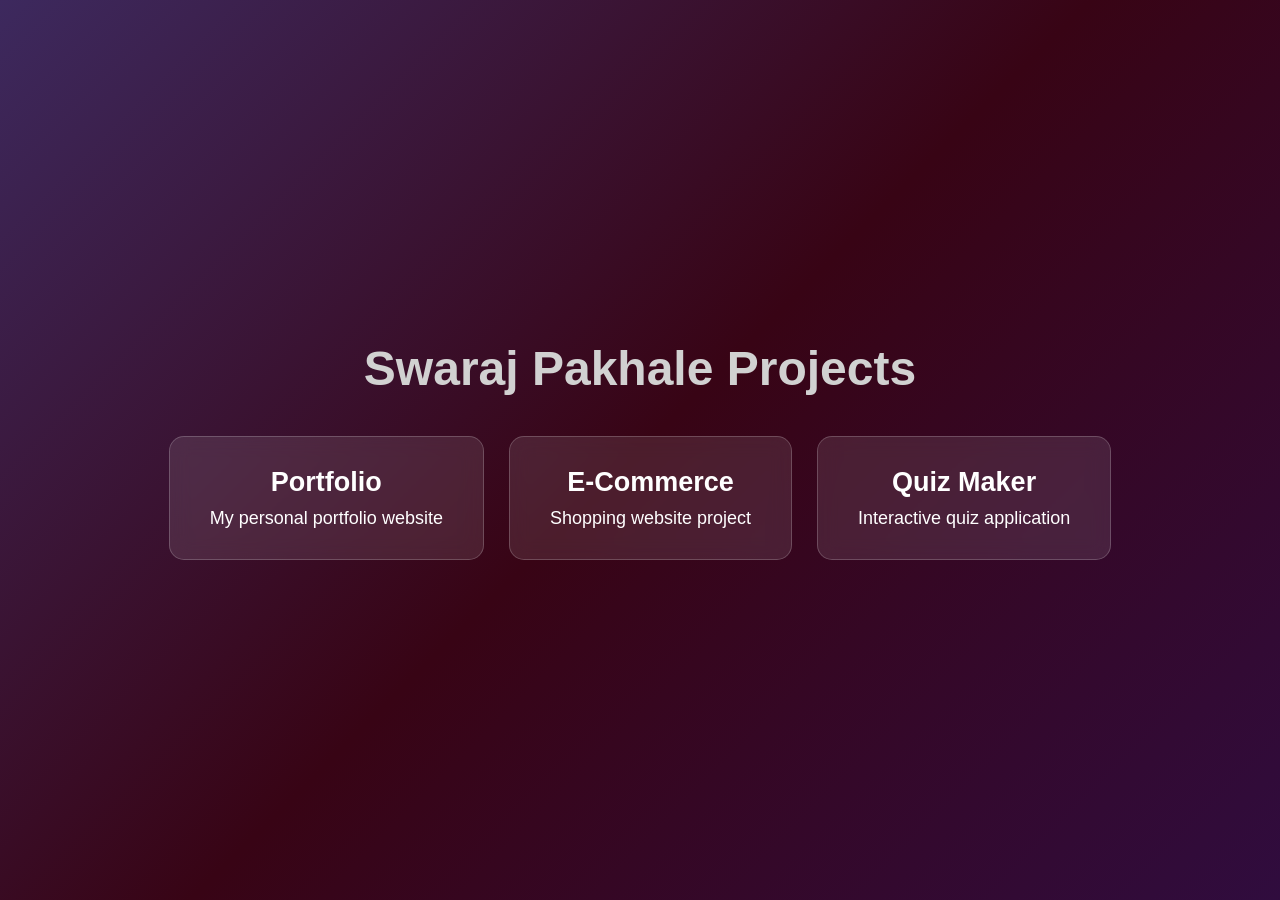
<file: index.html>
<!DOCTYPE html>
<html>
<head>
    <title>My Projects</title>
    <link rel="stylesheet" href="style.css">
</head>
<body>

    <div class="container">
        <h1>Swaraj Pakhale Projects </h1>

        <div class="cards">

            <a href="portfolio/index.html" class="card">
                <h2> Portfolio</h2>
                <p>My personal portfolio website</p>
            </a>

            <a href="E-Commerce/index.html" class="card">
                <h2> E-Commerce</h2>
                <p>Shopping website project</p>
            </a>

            <a href="quiz-maker/index.html" class="card">
                <h2> Quiz Maker</h2>
                <p>Interactive quiz application</p>
            </a>

        </div>
    </div>

</body>
</html>
</file>
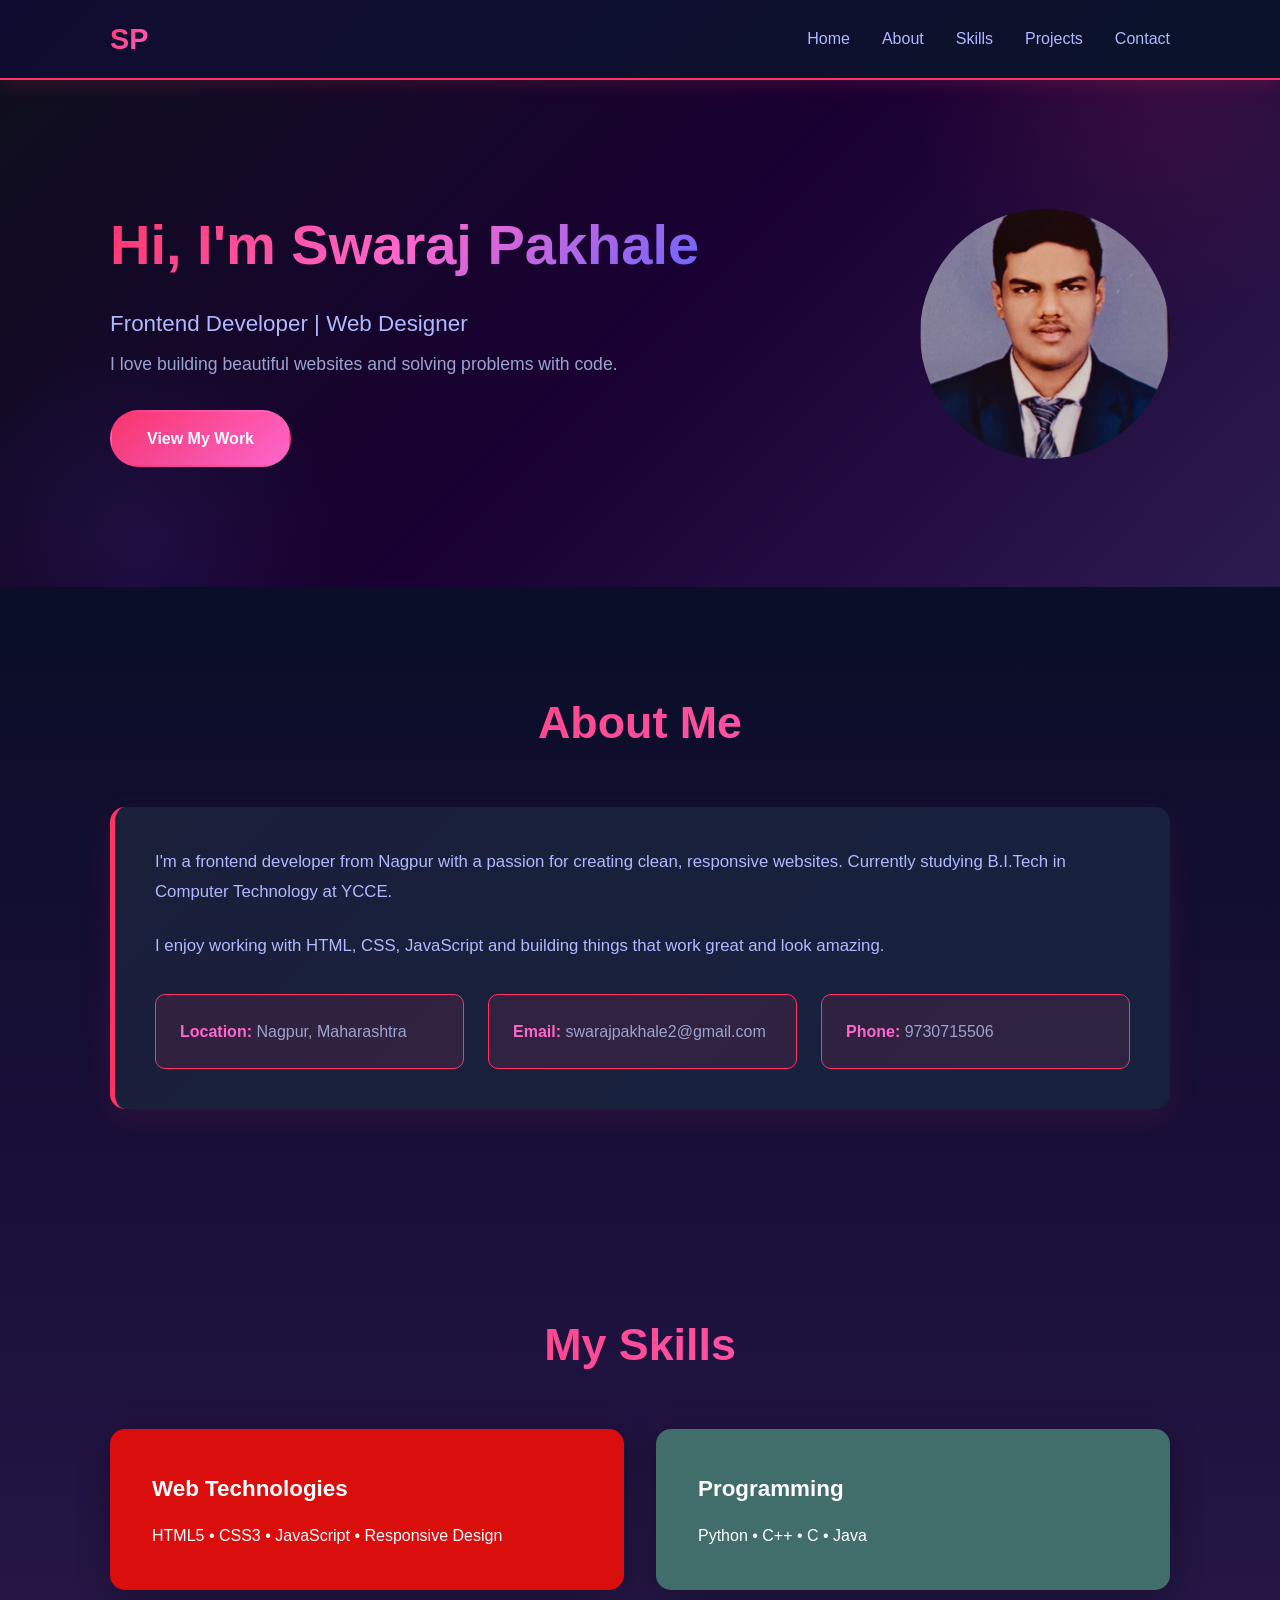
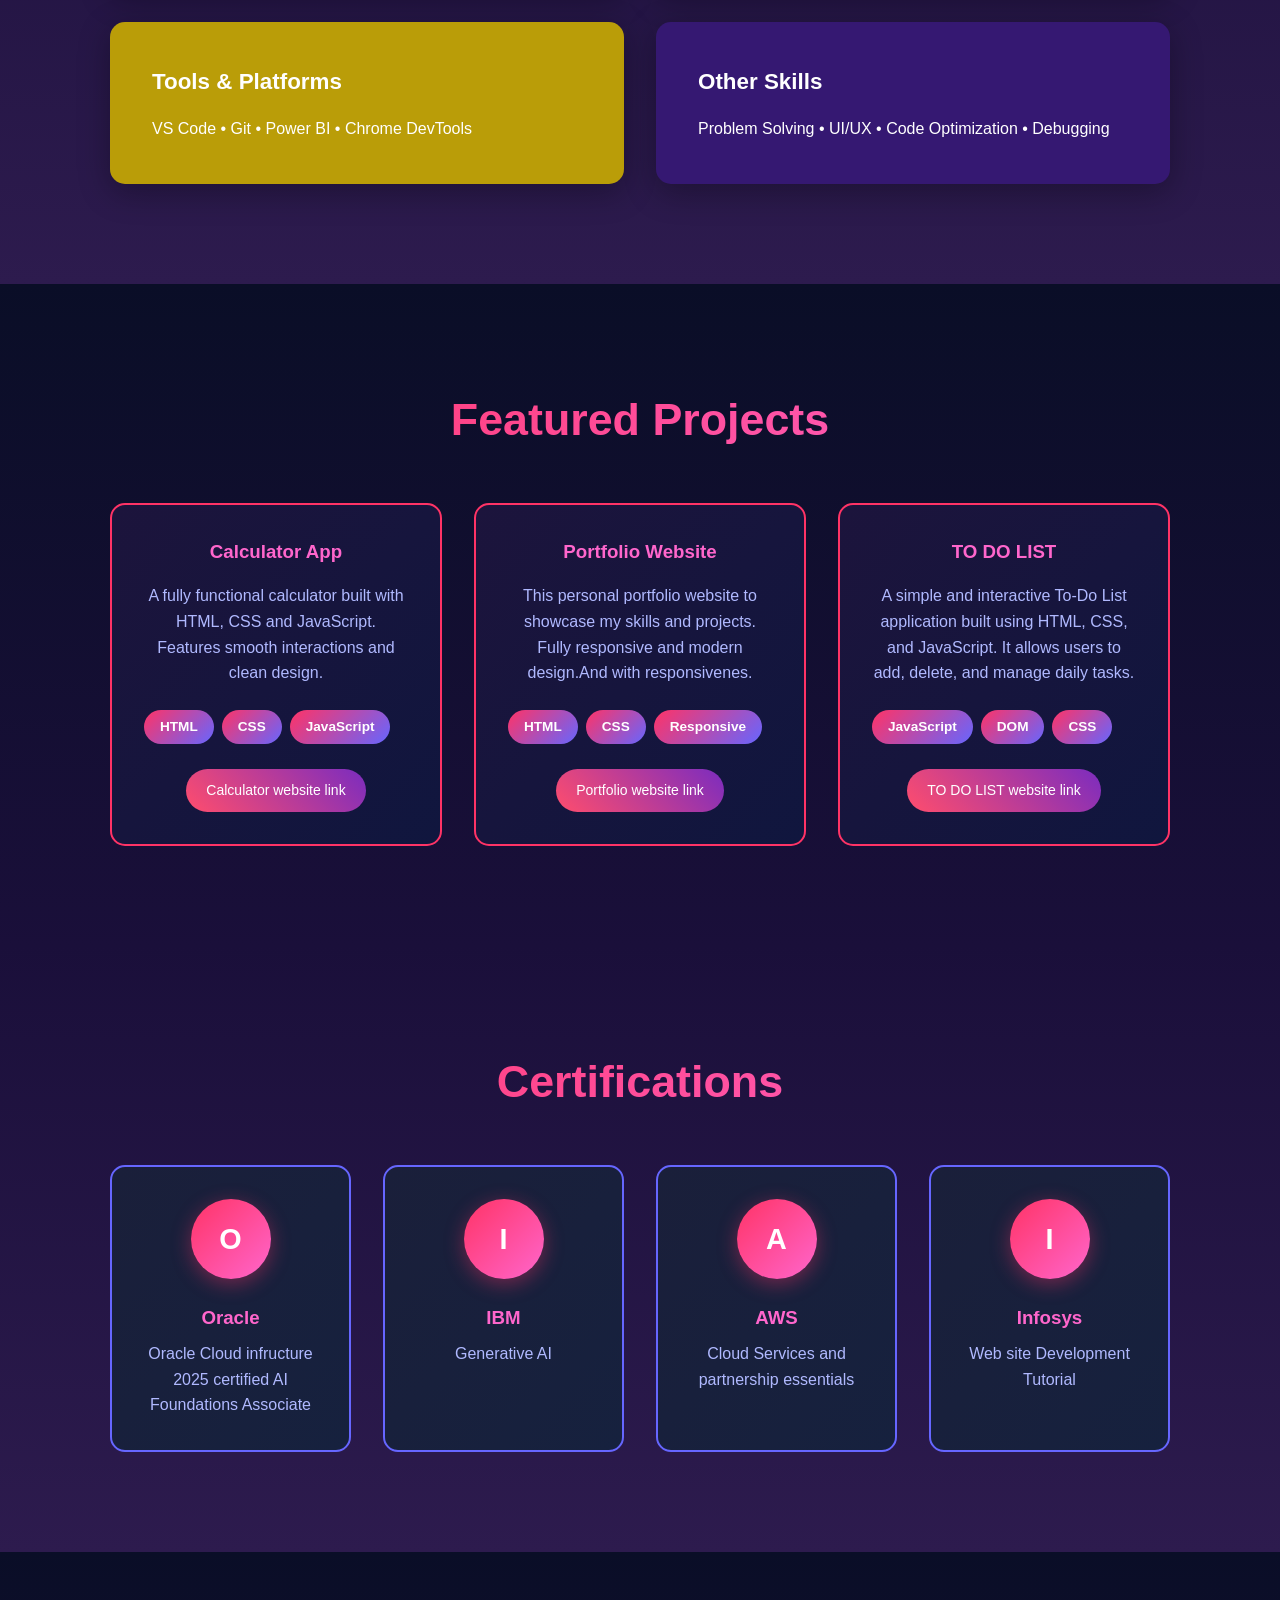
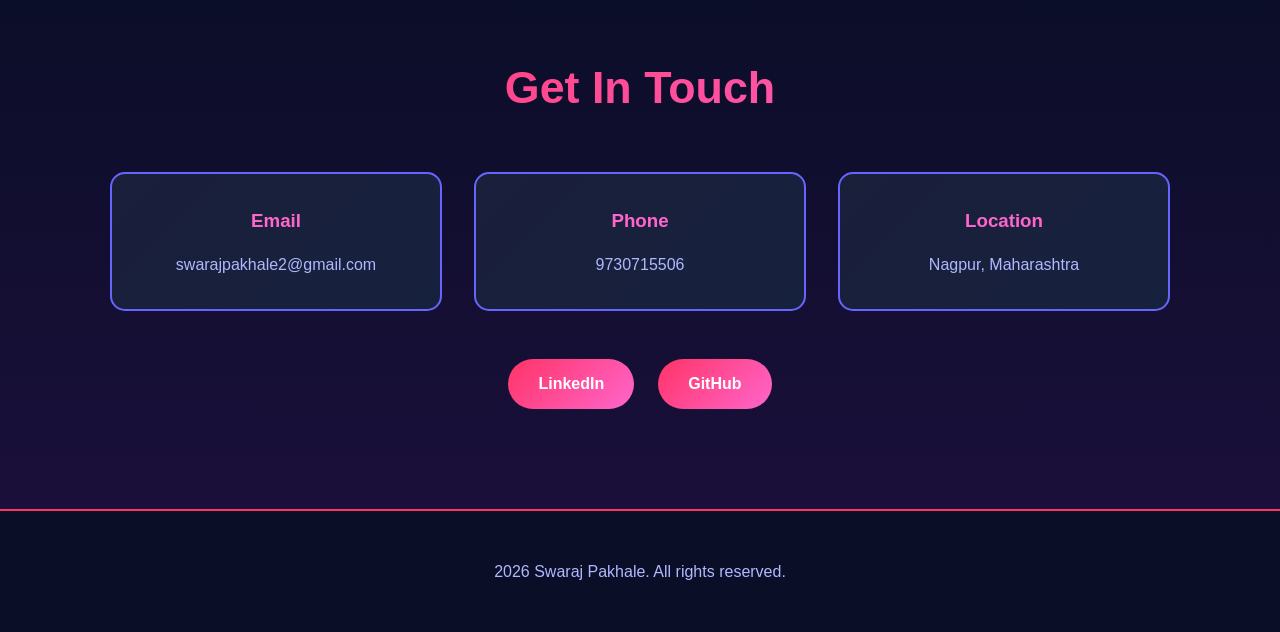
<file: portfolio/index.html>
<!DOCTYPE html>
<html lang="en">
<head>
    <meta charset="UTF-8">
    <meta name="viewport" content="width=device-width, initial-scale=1.0">
    <title>Swaraj Pakhale - Frontend Developer</title>
    <link rel="stylesheet" href="style.css">
</head>
<body>
    <nav class="navbar">
        <div class="container">
        <div class="logo">SP</div>
            <ul class="nav-menu">
                <li><a href="#home">Home</a></li>
                <li><a href="#about">About</a></li>
                <li><a href="#skills">Skills</a></li>
                <li><a href="#projects">Projects</a></li>
                <li><a href="#contact">Contact</a></li>
            </ul>
        </div>
    </nav>

    <header id="home" class="hero">
        <div class="container">
            <div class="hero-text">
                <h1>Hi, I'm Swaraj Pakhale</h1>
                <p class="subtext">Frontend Developer | Web Designer</p>
                <p class="desc">I love building beautiful websites and solving problems with code.</p>
                <a href="#projects" class="btn">View My Work</a>
            </div>
            <div class="hero-image">
            <img src="profile.jpg" alt="Swaraj">
            </div>
        </div>
    </header>

    <section id="about" class="about">
        <div class="container">
            <h2>About Me</h2>
            <div class="about-box">
                <p>I'm a frontend developer from Nagpur with a passion for creating clean, responsive websites. Currently studying B.I.Tech in Computer Technology at YCCE.</p>
                <p>I enjoy working with HTML, CSS, JavaScript and building things that work great and look amazing.</p>
                <div class="info-items">
                    <div class="info">
                        <strong>Location:</strong> Nagpur, Maharashtra
                    </div>
                    <div class="info">
                        <strong>Email:</strong> swarajpakhale2@gmail.com
                    </div>
                    <div class="info">
                        <strong>Phone:</strong> 9730715506
                    </div>
                </div>
            </div>
        </div>
    </section>

    <section id="skills" class="skills">
        <div class="container">
            <h2>My Skills</h2>
            <div class="skills-grid">
                <div class="skill-card" style="background: #db0e0e;">
                    <h3>Web Technologies</h3>
                    <p>HTML5 • CSS3 • JavaScript • Responsive Design</p>
                </div>
                <div class="skill-card" style="background: #416d6a;">
                    <h3>Programming</h3>
                    <p>Python • C++ • C • Java</p>
                </div>
                <div class="skill-card" style="background: #ba9d08;">
                    <h3>Tools & Platforms</h3>
                    <p>VS Code • Git • Power BI • Chrome DevTools</p>
                </div>
                <div class="skill-card" style="background: #351872;">
                    <h3>Other Skills</h3>
                    <p>Problem Solving • UI/UX • Code Optimization • Debugging</p>
                </div>
            </div>
        </div>
    </section>

    <section id="projects" class="projects">
        <div class="container">
            <h2>Featured Projects</h2>
            <div class="projects-grid">
                <div class="project">
                    <h3>Calculator App</h3>
                    <p>A fully functional calculator built with HTML, CSS and JavaScript. Features smooth interactions and clean design.</p>
                    <div class="tags">
                        <span class="tag">HTML</span>
                        <span class="tag">CSS</span>
                        <span class="tag">JavaScript</span>
                    </div>
                    <div class="project-link">
                    <a href="https://github.com/swarajpakhale/swarajpakhale.calculator-project">
                        Calculator website link
                     </a>
                    </div>            
                </div>
                <div class="project">
                    <h3>Portfolio Website</h3>
                    <p>This personal portfolio website to showcase my skills and projects. Fully responsive and modern design.And with responsivenes.</p>
                    <div class="tags">
                        <span class="tag">HTML</span>
                        <span class="tag">CSS</span>
                        <span class="tag">Responsive</span>
                    </div>
                    <div class="project-link">
                    <a href="http://127.0.0.1:5501/portfolio.website/index.html">
                        Portfolio website link
                     </a>
                    </div>
                </div>
                <div class="project">
                    <h3>TO DO LIST</h3>
                    <p>A simple and interactive To-Do List application built using HTML, CSS, and JavaScript. It allows users to add, delete, and manage daily tasks.</p>
                    <div class="tags">
                        <span class="tag">JavaScript</span>
                        <span class="tag">DOM</span>
                        <span class="tag">CSS</span>
                    </div>
                    <div class="project-link">
                    <a href="http://127.0.0.1:5501/TODO_LIST/index.html">
                        TO DO LIST website link
                     </a>
                    </div>
                </div>
            </div>
        </div>
    </section>

    <section class="certifications">
        <div class="container">
            <h2>Certifications</h2>
            <div class="cert-grid">
                <div class="cert">
                    <div class="cert-badge">O</div>
                    <h3>Oracle</h3>
                    <p>Oracle Cloud infructure 2025 certified AI Foundations Associate</p>
                </div>
                <div class="cert">
                    <div class="cert-badge">I</div>
                    <h3>IBM</h3>
                    <p>Generative AI</p>
                </div>
                <div class="cert">
                    <div class="cert-badge">A</div>
                    <h3>AWS</h3>
                    <p>Cloud Services and partnership essentials</p>
                </div>
                <div class="cert">
                    <div class="cert-badge">I</div>
                    <h3>Infosys</h3>
                    <p>Web site Development Tutorial</p>
                </div>
            </div>
        </div>
    </section>

    <section id="contact" class="contact">
        <div class="container">
            <h2>Get In Touch</h2>
            <div class="contact-info">
                <div class="contact-item">
                    <h3>Email</h3>
                    <a href="mailto:swarajpakhale2@gmail.com">swarajpakhale2@gmail.com</a>
                </div>
                <div class="contact-item">
                    <h3>Phone</h3>
                    <a href="tel:+919730715506">9730715506</a>
                </div>
                <div class="contact-item">
                    <h3>Location</h3>
                    <p>Nagpur, Maharashtra</p>
                </div>
            </div>
            <div class="social">
                <a href="https://www.linkedin.com/in/swaraj-pakhale-877059386/" class="social-link">LinkedIn</a>
                <a href="https://github.com/swarajpakhale" class="social-link">GitHub</a>
            </div>
        </div>
    </section>

    <footer>
        <p> 2026 Swaraj Pakhale. All rights reserved.</p>
    </footer>
</body>
</html>
</file>
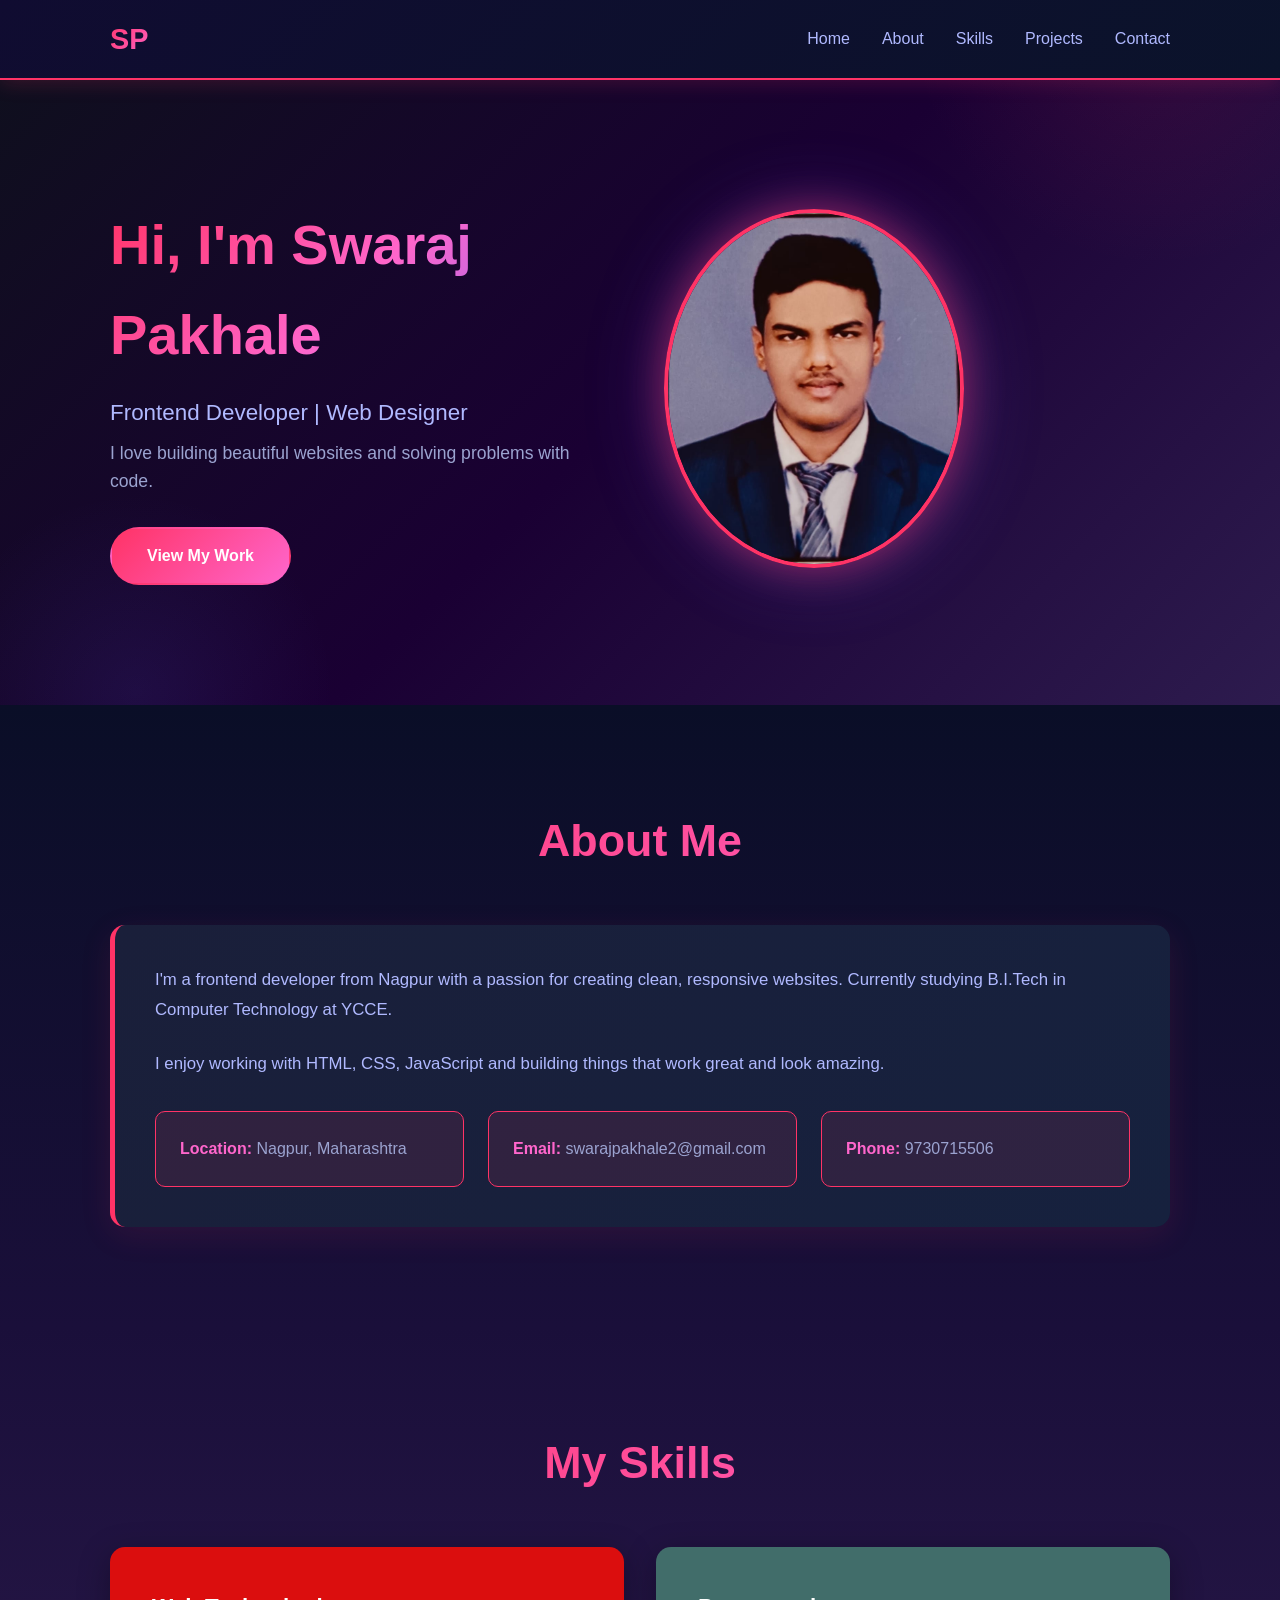
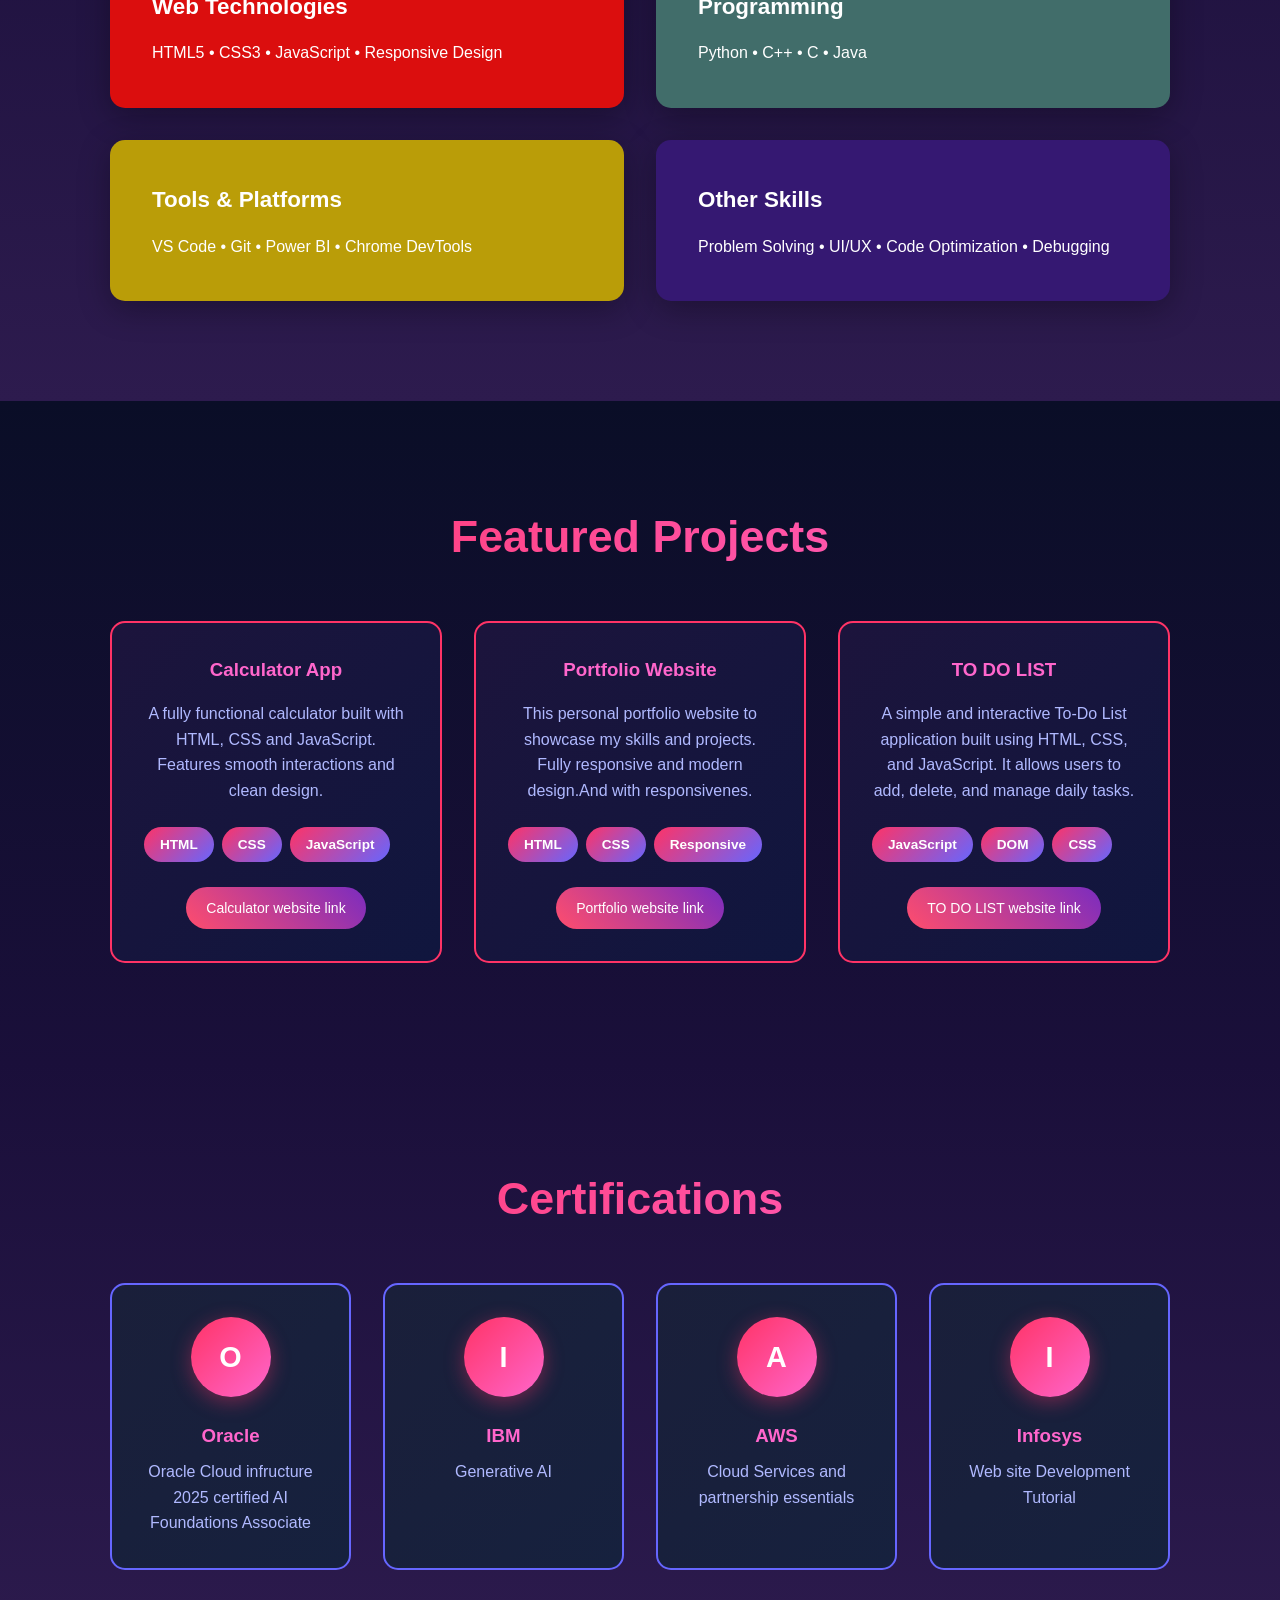
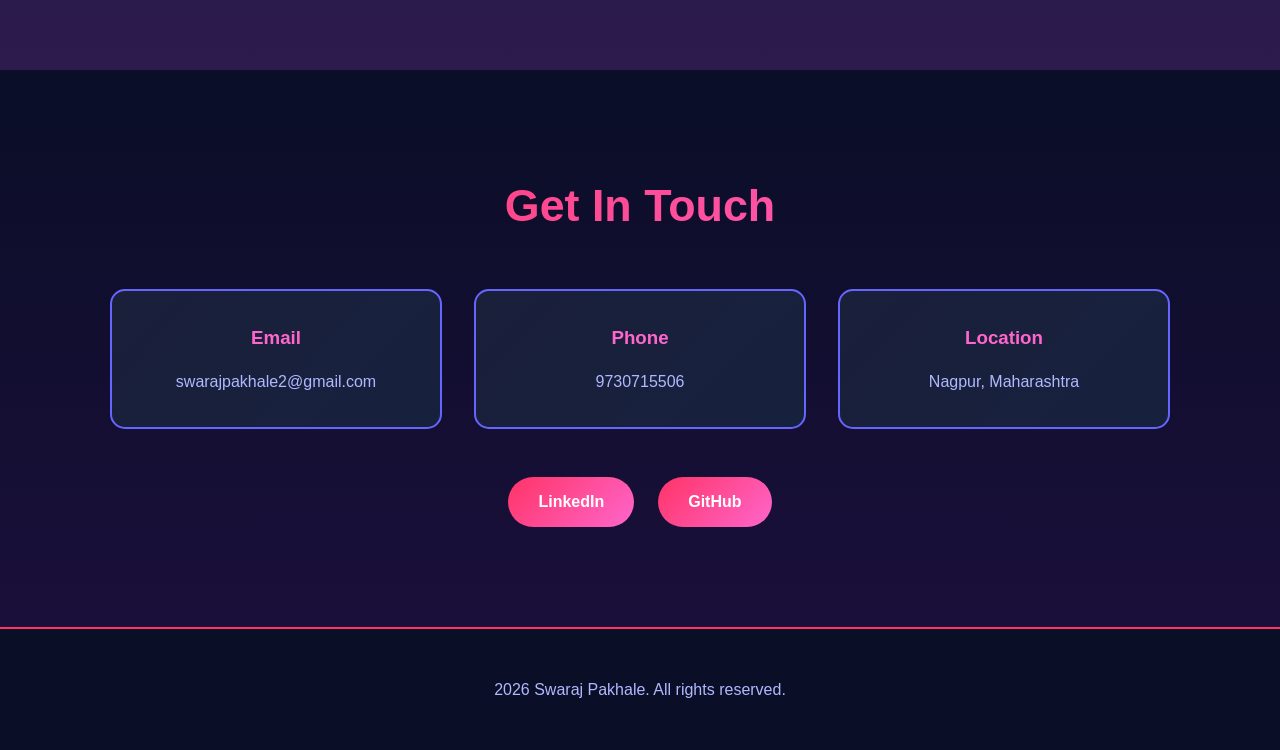
<file: protfolio/index.html>
<!DOCTYPE html>
<html lang="en">
<head>
    <meta charset="UTF-8">
    <meta name="viewport" content="width=device-width, initial-scale=1.0">
    <title>Swaraj Pakhale - Frontend Developer</title>
    <link rel="stylesheet" href="style.css">
</head>
<body>
    <nav class="navbar">
        <div class="container">
        <div class="logo">SP</div>
            <ul class="nav-menu">
                <li><a href="#home">Home</a></li>
                <li><a href="#about">About</a></li>
                <li><a href="#skills">Skills</a></li>
                <li><a href="#projects">Projects</a></li>
                <li><a href="#contact">Contact</a></li>
            </ul>
        </div>
    </nav>

    <header id="home" class="hero">
        <div class="container">
            <div class="hero-text">
                <h1>Hi, I'm Swaraj Pakhale</h1>
                <p class="subtext">Frontend Developer | Web Designer</p>
                <p class="desc">I love building beautiful websites and solving problems with code.</p>
                <a href="#projects" class="btn">View My Work</a>
            </div>
            <div class="hero-image">
               <img src="profile.jpg.jpeg" alt="Swaraj">
            </div>
        </div>
    </header>

    <section id="about" class="about">
        <div class="container">
            <h2>About Me</h2>
            <div class="about-box">
                <p>I'm a frontend developer from Nagpur with a passion for creating clean, responsive websites. Currently studying B.I.Tech in Computer Technology at YCCE.</p>
                <p>I enjoy working with HTML, CSS, JavaScript and building things that work great and look amazing.</p>
                <div class="info-items">
                    <div class="info">
                        <strong>Location:</strong> Nagpur, Maharashtra
                    </div>
                    <div class="info">
                        <strong>Email:</strong> swarajpakhale2@gmail.com
                    </div>
                    <div class="info">
                        <strong>Phone:</strong> 9730715506
                    </div>
                </div>
            </div>
        </div>
    </section>

    <section id="skills" class="skills">
        <div class="container">
            <h2>My Skills</h2>
            <div class="skills-grid">
                <div class="skill-card" style="background: #db0e0e;">
                    <h3>Web Technologies</h3>
                    <p>HTML5 • CSS3 • JavaScript • Responsive Design</p>
                </div>
                <div class="skill-card" style="background: #416d6a;">
                    <h3>Programming</h3>
                    <p>Python • C++ • C • Java</p>
                </div>
                <div class="skill-card" style="background: #ba9d08;">
                    <h3>Tools & Platforms</h3>
                    <p>VS Code • Git • Power BI • Chrome DevTools</p>
                </div>
                <div class="skill-card" style="background: #351872;">
                    <h3>Other Skills</h3>
                    <p>Problem Solving • UI/UX • Code Optimization • Debugging</p>
                </div>
            </div>
        </div>
    </section>

    <section id="projects" class="projects">
        <div class="container">
            <h2>Featured Projects</h2>
            <div class="projects-grid">
                <div class="project">
                    <h3>Calculator App</h3>
                    <p>A fully functional calculator built with HTML, CSS and JavaScript. Features smooth interactions and clean design.</p>
                    <div class="tags">
                        <span class="tag">HTML</span>
                        <span class="tag">CSS</span>
                        <span class="tag">JavaScript</span>
                    </div>
                    <div class="project-link">
                    <a href="https://github.com/swarajpakhale/swarajpakhale.calculator-project">
                        Calculator website link
                     </a>
                    </div>            
                </div>
                <div class="project">
                    <h3>Portfolio Website</h3>
                    <p>This personal portfolio website to showcase my skills and projects. Fully responsive and modern design.And with responsivenes.</p>
                    <div class="tags">
                        <span class="tag">HTML</span>
                        <span class="tag">CSS</span>
                        <span class="tag">Responsive</span>
                    </div>
                    <div class="project-link">
                    <a href="http://127.0.0.1:5501/portfolio.website/index.html">
                        Portfolio website link
                     </a>
                    </div>
                </div>
                <div class="project">
                    <h3>TO DO LIST</h3>
                    <p>A simple and interactive To-Do List application built using HTML, CSS, and JavaScript. It allows users to add, delete, and manage daily tasks.</p>
                    <div class="tags">
                        <span class="tag">JavaScript</span>
                        <span class="tag">DOM</span>
                        <span class="tag">CSS</span>
                    </div>
                    <div class="project-link">
                    <a href="http://127.0.0.1:5501/TODO_LIST/index.html">
                        TO DO LIST website link
                     </a>
                    </div>
                </div>
            </div>
        </div>
    </section>

    <section class="certifications">
        <div class="container">
            <h2>Certifications</h2>
            <div class="cert-grid">
                <div class="cert">
                    <div class="cert-badge">O</div>
                    <h3>Oracle</h3>
                    <p>Oracle Cloud infructure 2025 certified AI Foundations Associate</p>
                </div>
                <div class="cert">
                    <div class="cert-badge">I</div>
                    <h3>IBM</h3>
                    <p>Generative AI</p>
                </div>
                <div class="cert">
                    <div class="cert-badge">A</div>
                    <h3>AWS</h3>
                    <p>Cloud Services and partnership essentials</p>
                </div>
                <div class="cert">
                    <div class="cert-badge">I</div>
                    <h3>Infosys</h3>
                    <p>Web site Development Tutorial</p>
                </div>
            </div>
        </div>
    </section>

    <section id="contact" class="contact">
        <div class="container">
            <h2>Get In Touch</h2>
            <div class="contact-info">
                <div class="contact-item">
                    <h3>Email</h3>
                    <a href="mailto:swarajpakhale2@gmail.com">swarajpakhale2@gmail.com</a>
                </div>
                <div class="contact-item">
                    <h3>Phone</h3>
                    <a href="tel:+919730715506">9730715506</a>
                </div>
                <div class="contact-item">
                    <h3>Location</h3>
                    <p>Nagpur, Maharashtra</p>
                </div>
            </div>
            <div class="social">
                <a href="https://www.linkedin.com/in/swaraj-pakhale-877059386/" class="social-link">LinkedIn</a>
                <a href="https://github.com/swarajpakhale" class="social-link">GitHub</a>
            </div>
        </div>
    </section>

    <footer>
        <p> 2026 Swaraj Pakhale. All rights reserved.</p>
    </footer>
</body>
</html>
</file>
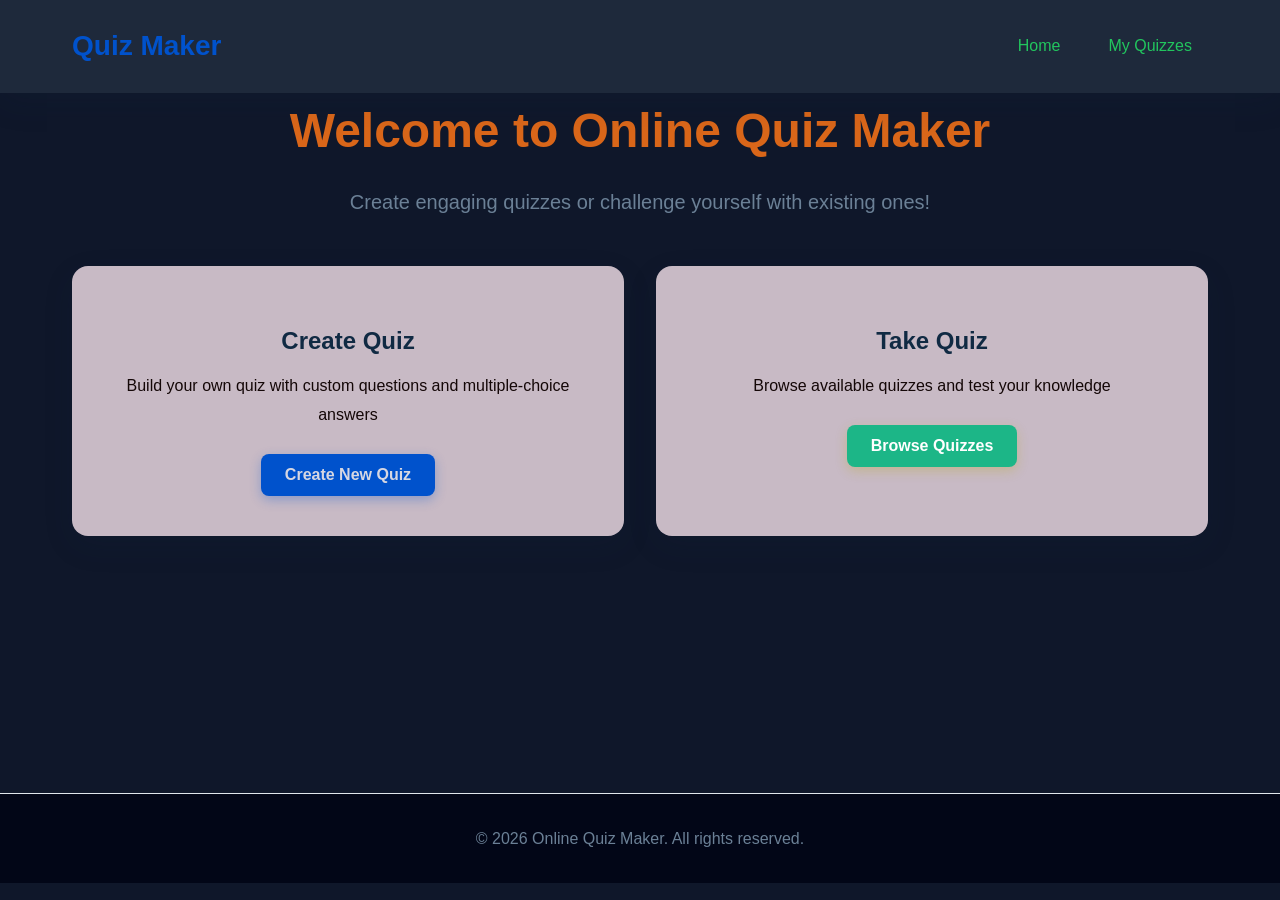
<file: quiz-maker/index.html>
<!doctype html>
<html lang="en">
  <head>
    <meta charset="UTF-8" />
    <link rel="icon" type="image/svg+xml" href="vite.svg" />
    <meta name="viewport" content="width=device-width, initial-scale=1.0" />
    <title>Online Quiz Maker</title>
    <link rel="stylesheet" href="style.css">
  </head>
  <body>
    <div id="app">
      <header>
        <div class="container">
          <h1 class="logo">Quiz Maker</h1>
          <nav>
            <button id="homeBtn" class="nav-btn">Home</button>
            <button id="myQuizzesBtn" class="nav-btn">My Quizzes</button>
          </nav>
        </div>
      </header>

      <main class="container">
        <!-- Home View -->
        <section id="homeView" class="view active">
          <div class="hero">
            <h2>Welcome to Online Quiz Maker</h2>
            <p>Create engaging quizzes or challenge yourself with existing ones!</p>
            <div class="action-cards">
              <div class="card">
                <div class="card-icon"></div>
                <h3>Create Quiz</h3>
                <p>Build your own quiz with custom questions and multiple-choice answers</p>
                <button class="btn btn-primary" id="createQuizBtn">Create New Quiz</button>
              </div>
              <div class="card">
                <div class="card-icon"></div>
                <h3>Take Quiz</h3>
                <p>Browse available quizzes and test your knowledge</p>
                <button class="btn btn-secondary" id="browseQuizzesBtn">Browse Quizzes</button>
              </div>
            </div>
          </div>
        </section>

        <!-- Quiz Creation View -->
        <section id="createView" class="view">
          <div class="form-container">
            <h2>Create New Quiz</h2>
            <form id="quizForm">
              <div class="form-group">
                <label for="quizTitle">Quiz Title</label>
                <input type="text" id="quizTitle" required placeholder="Enter quiz title">
              </div>
              <div class="form-group">
                <label for="quizDescription">Description</label>
                <textarea id="quizDescription" rows="3" placeholder="Brief description of your quiz"></textarea>
              </div>

              <div id="questionsContainer">
                <h3>Questions</h3>
              </div>

              <button type="button" class="btn btn-secondary" id="addQuestionBtn">+ Add Question</button>
              <div class="form-actions">
                <button type="button" class="btn btn-outline" id="cancelCreateBtn">Cancel</button>
                <button type="submit" class="btn btn-primary">Save Quiz</button>
              </div>
            </form>
          </div>
        </section>

        <!-- Quiz Listing View -->
        <section id="listingView" class="view">
          <h2>Available Quizzes</h2>
          <div id="quizList" class="quiz-grid"></div>
          <div id="emptyState" class="empty-state">
            <p>No quizzes available yet. Create one to get started!</p>
            <button class="btn btn-primary" id="createFirstQuizBtn">Create Your First Quiz</button>
          </div>
        </section>

        <!-- Quiz Taking View -->
        <section id="takingView" class="view">
          <div class="quiz-container">
            <div class="quiz-header">
              <h2 id="quizTitleDisplay"></h2>
              <div class="progress-bar">
                <div id="progressFill" class="progress-fill"></div>
              </div>
              <p class="question-counter">Question <span id="currentQuestion">1</span> of <span id="totalQuestions">1</span></p>
            </div>

            <div id="questionDisplay" class="question-display"></div>

            <div class="quiz-navigation">
              <button class="btn btn-outline" id="prevBtn" disabled>Previous</button>
              <button class="btn btn-primary" id="nextBtn">Next</button>
              <button class="btn btn-primary" id="submitQuizBtn" style="display: none;">Submit Quiz</button>
            </div>
          </div>
        </section>

        <!-- Results View -->
        <section id="resultsView" class="view">
          <div class="results-container">
            <h2>Quiz Results</h2>
            <div class="score-display">
              <div class="score-circle">
                <span id="scorePercentage">0%</span>
              </div>
              <p class="score-text">You scored <span id="scoreText">0 out of 0</span></p>
            </div>

            <div id="answersReview" class="answers-review"></div>

            <div class="results-actions">
              <button class="btn btn-secondary" id="retakeQuizBtn">Retake Quiz</button>
              <button class="btn btn-primary" id="backToListBtn">Back to Quizzes</button>
            </div>
          </div>
        </section>
      </main>

      <footer>
        <div class="container">
          <p>&copy; 2026 Online Quiz Maker. All rights reserved.</p>
        </div>
      </footer>
    </div>
    <script src="main.js"></script>
  </body>
</html>
</file>
<file: style.css>
/* Reset */
* {
    margin: 0;
    padding: 0;
    box-sizing: border-box;
}

/* Background */
body {
    font-family: 'Segoe UI', sans-serif;
    background: linear-gradient(135deg, #3d295e, #380415, #300c3e);
    height: 100vh;
    display: flex;
    justify-content: center;
    align-items: center;
    color: rgb(209, 209, 209);
}

/* Container */
.container {
    text-align: center;
}

/* Title */
h1 {
    font-size: 48px;
    margin-bottom: 40px;
}

/* Cards Layout */
.cards {
    display: flex;
    gap: 25px;
    justify-content: center;
    flex-wrap: wrap;
}

/* Card */
.card {
    background: rgba(255, 255, 255, 0.1);
    padding: 30px 40px;
    border-radius: 15px;
    text-decoration: none;
    color: white;
    font-size: 18px;
    transition: 0.3s;
    backdrop-filter: blur(10px);
    border: 1px solid rgba(255,255,255,0.2);
}

/* Hover */
.card:hover {
    transform: translateY(-10px) scale(1.05);
    background: rgba(255, 255, 255, 0.2);
    box-shadow: 0 10px 25px rgba(0,0,0,0.3);
}

/* Card text */
.card h2 {
    margin-bottom: 10px;
}
</file>
<file: portfolio/style.css>
* {
    margin: 0;
    padding: 0;
    box-sizing: border-box;
}

body {
    font-family: 'Segoe UI', Arial, sans-serif;
    line-height: 1.6;
    color: #fff;
    background: #080c23;
}

.container {
    max-width: 1100px;
    margin: 0 auto;
    padding: 0 20px;
}

.navbar {
    background: linear-gradient(135deg, #100c31 0%, #0b132b 100%);
    box-shadow: 0 2px 20px rgba(255, 51, 102, 0.2);
    position: sticky;
    top: 0;
    z-index: 100;
    border-bottom: 2px solid #ff3366;
}

.navbar .container {
    display: flex;
    justify-content: space-between;
    align-items: center;
    padding: 1rem 20px;
}

.logo {
    font-size: 1.8rem;
    font-weight: bold;
    background: linear-gradient(135deg, #ff3366 0%, #ff66cc 100%);
    -webkit-background-clip: text;
    -webkit-text-fill-color: transparent;
    background-clip: text;
}

.nav-menu {
    display: flex;
    list-style: none;
    gap: 2rem;
}

.nav-menu a {
    text-decoration: none;
    color: #b0b9ff;
    font-weight: 500;
    transition: 0.3s;
    position: relative;
}

.nav-menu a:hover {
    color: #ff3366;
}

.nav-menu a::after {
    content: '';
    position: absolute;
    bottom: -5px;
    left: 0;
    width: 0;
    height: 2px;
    background: linear-gradient(90deg, #ff3366, #ff66cc);
    transition: 0.3s;
}

.nav-menu a:hover::after {
    width: 100%;
}

.hero {
    background: linear-gradient(135deg, #0f0f1e 0%, #1a0033 50%, #2d1b4e 100%);
    color: #fff;
    padding: 120px 0;
    position: relative;
    overflow: hidden;
}

.hero::before {
    content: '';
    position: absolute;
    top: -50%;
    right: -10%;
    width: 500px;
    height: 500px;
    background: radial-gradient(circle, rgba(255, 51, 102, 0.1) 0%, transparent 70%);
    border-radius: 50%;
    animation: float 8s ease-in-out infinite;
}

.hero::after {
    content: '';
    position: absolute;
    bottom: -30%;
    left: -5%;
    width: 400px;
    height: 400px;
    background: radial-gradient(circle, rgba(102, 102, 255, 0.1) 0%, transparent 70%);
    border-radius: 50%;
    animation: float 10s ease-in-out infinite 1s;
}

@keyframes float {
    0%, 100% {
        transform: translateY(0);
    }
    50% {
        transform: translateY(30px);
    }
}

.hero .container {
    display: flex;
    align-items: center;
    justify-content: space-between;
}

.hero h1 {
    font-size: 3.5rem;
    margin-bottom: 1rem;
    background: linear-gradient(135deg, #ff3366 0%, #ff66cc 50%, #6666ff 100%);
    -webkit-background-clip: text;
    -webkit-text-fill-color: transparent;
    background-clip: text;
}

.subtext {
    font-size: 1.4rem;
    margin-bottom: 0.5rem;
    color: #b0b9ff;
}

.desc {
    font-size: 1.1rem;
    margin-bottom: 2rem;
    color: #9ba3d0;
}

.btn {
    display: inline-block;
    background: linear-gradient(135deg, #ff3366 0%, #ff66cc 100%);
    color: white;
    padding: 14px 35px;
    border-radius: 50px;
    text-decoration: none;
    font-weight: bold;
    transition: 0.3s;
    border: 2px solid transparent;
}

.btn:hover {
    transform: translateY(-3px);
    box-shadow: 0 10px 30px rgba(255, 51, 102, 0.4);
}

.hero-image {
    display: flex;              
    justify-content: center;    
    align-items: center;        
}

.hero-image img {
    width: 250px;
    height: 250px;
    object-fit: cover;
    border-radius: 50%;
}

.hero-image img:hover {
    transform: scale(1.05);
    box-shadow: 0 0 60px rgba(255, 51, 102, 0.8), 0 0 100px rgba(102, 102, 255, 0.5);
}

.about {
    padding: 100px 0;
    background: linear-gradient(180deg, #0a0e27 0%, #1a0f3a 100%);
}

.about h2, .skills h2, .projects h2, .certifications h2, .contact h2 {
    font-size: 2.8rem;
    margin-bottom: 3rem;
    text-align: center;
    background: linear-gradient(135deg, #ff3366 0%, #ff66cc 100%);
    -webkit-background-clip: text;
    -webkit-text-fill-color: transparent;
    background-clip: text;
}

.about-box {
    background: linear-gradient(135deg, #1a1f3a 0%, #16213e 100%);
    padding: 2.5rem;
    border-radius: 15px;
    border-left: 5px solid #ff3366;
    box-shadow: 0 8px 32px rgba(255, 51, 102, 0.1);
}

.about-box p {
    margin-bottom: 1.5rem;
    font-size: 1.05rem;
    color: #b0b9ff;
    line-height: 1.8;
}

.info-items {
    display: grid;
    grid-template-columns: repeat(3, 1fr);
    gap: 1.5rem;
    margin-top: 2rem;
}

.info {
    background: rgba(255, 51, 102, 0.1);
    border: 1px solid #ff3366;
    padding: 1.5rem;
    border-radius: 10px;
    color: #9ba3d0;
}

.info strong {
    color: #ff66cc;
}

.skills {
    padding: 100px 0;
    background: linear-gradient(180deg, #1a0f3a 0%, #2d1b4e 100%);
}

.skills-grid {
    display: grid;
    grid-template-columns: repeat(2, 1fr);
    gap: 2rem;
}

.skill-card {
    padding: 2.5rem;
    border-radius: 15px;
    color: white;
    box-shadow: 0 8px 32px rgba(0, 0, 0, 0.3);
    transition: 0.3s;
    border: 2px solid transparent;
    position: relative;
    overflow: hidden;
}

.skill-card::before {
    content: '';
    position: absolute;
    top: 0;
    left: 0;
    right: 0;
    bottom: 0;
    background: linear-gradient(135deg, rgba(255, 255, 255, 0.1) 0%, transparent 100%);
    opacity: 0;
    transition: 0.3s;
}

.skill-card:hover {
    transform: translateY(-8px);
    box-shadow: 0 15px 40px rgba(255, 51, 102, 0.3);
}

.skill-card:hover::before {
    opacity: 1;
}

.skill-card h3 {
    margin-bottom: 1rem;
    font-size: 1.4rem;
    position: relative;
    z-index: 1;
}

.skill-card p {
    position: relative;
    z-index: 1;
}

.projects {
    padding: 100px 0;
    background: linear-gradient(180deg, #0a0e27 0%, #1a0f3a 100%);
}

.projects-grid {
    display: grid;
    grid-template-columns: repeat(3, 1fr);
    gap: 2rem;
}

/* Certified project below css*/
.project {
    background: linear-gradient(135deg, #1c143c 0%, #10163e 100%);
    padding: 2rem;
    border-radius: 15px;
    border: 2px solid #ff3366;
    transition: 0.3s;
    text-align:center;
}

.project-link {
  display: flex;
  justify-content: center;   /* center horizontally */
  margin-top: 25px;          /* push it down */
}

.project-link a {
  padding: 10px 20px;
  background: linear-gradient(45deg, #ff4d6d, #7b2cbf);
  color: white;
  text-decoration: none;
  border-radius: 25px;
  font-size: 14px;
}

.project-link a:hover {
  transform: translateY(-2px);
  box-shadow: 0 5px 15px rgba(0,0,0,0.3);
}

.project:hover {
    transform: translateY(-10px);
    box-shadow: 0 15px 40px rgba(255, 51, 102, 0.4);
    border-color: #ff66cc;
}

.project h3 {
    margin-bottom: 1rem;
    color: #ff66cc;
}

.project p {
    color: #b0b9ff;
    margin-bottom: 1.5rem;
}

.tags {
    display: flex;
    gap: 0.5rem;
    flex-wrap: wrap;
}

.tag {
    background: linear-gradient(135deg, #ff3366 0%, #6666ff 100%);
    padding: 0.4rem 1rem;
    border-radius: 20px;
    font-size: 0.85rem;
    font-weight: bold;
}

.certifications {
    padding: 100px 0;
    background: linear-gradient(180deg, #1a0f3a 0%, #2d1b4e 100%);
}

.cert-grid {
    display: grid;
    grid-template-columns: repeat(4, 1fr);
    gap: 2rem;
}

.cert {
    background: linear-gradient(135deg, #1a1f3a 0%, #16213e 100%);
    padding: 2rem;
    text-align: center;
    border-radius: 15px;
    border: 2px solid #6666ff;
    transition: 0.3s;
}

.cert:hover {
    border-color: #ff3366;
    box-shadow: 0 10px 30px rgba(255, 51, 102, 0.3);
    transform: translateY(-5px);
}

.cert-badge {
    display: flex;
    align-items: center;
    justify-content: center;
    width: 80px;
    height: 80px;
    background: linear-gradient(135deg, #ff3366 0%, #ff66cc 100%);
    color: white;
    border-radius: 50%;
    font-size: 1.8rem;
    font-weight: bold;
    margin: 0 auto 1.5rem;
    box-shadow: 0 5px 20px rgba(255, 51, 102, 0.4);
}

.cert h3 {
    margin-bottom: 0.5rem;
    color: #ff66cc;
}

.cert p {
    color: #b0b9ff;
}

.contact {
    padding: 100px 0;
    background: linear-gradient(180deg, #0a0e27 0%, #1a0f3a 100%);
}

.contact-info {
    display: grid;
    grid-template-columns: repeat(3, 1fr);
    gap: 2rem;
    margin-bottom: 3rem;
}

.contact-item {
    background: linear-gradient(135deg, #1a1f3a 0%, #16213e 100%);
    padding: 2rem;
    border-radius: 15px;
    text-align: center;
    border: 2px solid #6666ff;
    transition: 0.3s;
}

.contact-item:hover {
    border-color: #ff3366;
    box-shadow: 0 10px 30px rgba(255, 51, 102, 0.3);
}

.contact-item h3 {
    margin-bottom: 1rem;
    color: #ff66cc;
}

.contact-item a, .contact-item p {
    color: #b0b9ff;
    text-decoration: none;
}

.contact-item a:hover {
    color: #ff66cc;
    text-decoration: underline;
}

.social {
    display: flex;
    justify-content: center;
    gap: 1.5rem;
}

.social-link {
    background: linear-gradient(135deg, #ff3366 0%, #ff66cc 100%);
    color: white;
    padding: 12px 30px;
    border-radius: 50px;
    text-decoration: none;
    font-weight: bold;
    transition: 0.3s;
}

.social-link:hover {
    transform: translateY(-3px);
    box-shadow: 0 10px 30px rgba(255, 51, 102, 0.4);
}

footer {
    background: #0a0e27;
    color: #b0b9ff;
    text-align: center;
    padding: 3rem;
    border-top: 2px solid #ff3366;
}

@media (max-width: 768px) {
    .hero .container {
        grid-template-columns: 1fr;
    }

    .hero h1 {
        font-size: 2rem;
    }

    .nav-menu {
        gap: 1rem;
        font-size: 0.9rem;
    }

    .skills-grid {
        grid-template-columns: 1fr;
    }

    .projects-grid {
        grid-template-columns: 1fr;
    }

    .cert-grid {
        grid-template-columns: repeat(2, 1fr);
    }

    .contact-info {
        grid-template-columns: 1fr;
    }

    .info-items {
        grid-template-columns: 1fr;
    }
}
</file>
<file: protfolio/style.css>
* {
    margin: 0;
    padding: 0;
    box-sizing: border-box;
}

body {
    font-family: 'Segoe UI', Arial, sans-serif;
    line-height: 1.6;
    color: #fff;
    background: #080c23;
}

.container {
    max-width: 1100px;
    margin: 0 auto;
    padding: 0 20px;
}

.navbar {
    background: linear-gradient(135deg, #100c31 0%, #0b132b 100%);
    box-shadow: 0 2px 20px rgba(255, 51, 102, 0.2);
    position: sticky;
    top: 0;
    z-index: 100;
    border-bottom: 2px solid #ff3366;
}

.navbar .container {
    display: flex;
    justify-content: space-between;
    align-items: center;
    padding: 1rem 20px;
}

.logo {
    font-size: 1.8rem;
    font-weight: bold;
    background: linear-gradient(135deg, #ff3366 0%, #ff66cc 100%);
    -webkit-background-clip: text;
    -webkit-text-fill-color: transparent;
    background-clip: text;
}

.nav-menu {
    display: flex;
    list-style: none;
    gap: 2rem;
}

.nav-menu a {
    text-decoration: none;
    color: #b0b9ff;
    font-weight: 500;
    transition: 0.3s;
    position: relative;
}

.nav-menu a:hover {
    color: #ff3366;
}

.nav-menu a::after {
    content: '';
    position: absolute;
    bottom: -5px;
    left: 0;
    width: 0;
    height: 2px;
    background: linear-gradient(90deg, #ff3366, #ff66cc);
    transition: 0.3s;
}

.nav-menu a:hover::after {
    width: 100%;
}

.hero {
    background: linear-gradient(135deg, #0f0f1e 0%, #1a0033 50%, #2d1b4e 100%);
    color: #fff;
    padding: 120px 0;
    position: relative;
    overflow: hidden;
}

.hero::before {
    content: '';
    position: absolute;
    top: -50%;
    right: -10%;
    width: 500px;
    height: 500px;
    background: radial-gradient(circle, rgba(255, 51, 102, 0.1) 0%, transparent 70%);
    border-radius: 50%;
    animation: float 8s ease-in-out infinite;
}

.hero::after {
    content: '';
    position: absolute;
    bottom: -30%;
    left: -5%;
    width: 400px;
    height: 400px;
    background: radial-gradient(circle, rgba(102, 102, 255, 0.1) 0%, transparent 70%);
    border-radius: 50%;
    animation: float 10s ease-in-out infinite 1s;
}

@keyframes float {
    0%, 100% {
        transform: translateY(0);
    }
    50% {
        transform: translateY(30px);
    }
}

.hero .container {
    display: grid;
    grid-template-columns: 1fr 1fr;
    gap: 3rem;
    align-items: center;
    position: relative;
    z-index: 1;
}

.hero h1 {
    font-size: 3.5rem;
    margin-bottom: 1rem;
    background: linear-gradient(135deg, #ff3366 0%, #ff66cc 50%, #6666ff 100%);
    -webkit-background-clip: text;
    -webkit-text-fill-color: transparent;
    background-clip: text;
}

.subtext {
    font-size: 1.4rem;
    margin-bottom: 0.5rem;
    color: #b0b9ff;
}

.desc {
    font-size: 1.1rem;
    margin-bottom: 2rem;
    color: #9ba3d0;
}

.btn {
    display: inline-block;
    background: linear-gradient(135deg, #ff3366 0%, #ff66cc 100%);
    color: white;
    padding: 14px 35px;
    border-radius: 50px;
    text-decoration: none;
    font-weight: bold;
    transition: 0.3s;
    border: 2px solid transparent;
}

.btn:hover {
    transform: translateY(-3px);
    box-shadow: 0 10px 30px rgba(255, 51, 102, 0.4);
}

.hero-image {
    position: relative;
}

.hero-image img {
    width: 100%;
    max-width: 300px;
    border-radius: 50%;
    border: 4px solid #ff3366;
    box-shadow: 0 0 40px rgba(255, 51, 102, 0.5), 0 0 80px rgba(102, 102, 255, 0.3);
    transition: 0.3s;
}

.hero-image img:hover {
    transform: scale(1.05);
    box-shadow: 0 0 60px rgba(255, 51, 102, 0.8), 0 0 100px rgba(102, 102, 255, 0.5);
}

.about {
    padding: 100px 0;
    background: linear-gradient(180deg, #0a0e27 0%, #1a0f3a 100%);
}

.about h2, .skills h2, .projects h2, .certifications h2, .contact h2 {
    font-size: 2.8rem;
    margin-bottom: 3rem;
    text-align: center;
    background: linear-gradient(135deg, #ff3366 0%, #ff66cc 100%);
    -webkit-background-clip: text;
    -webkit-text-fill-color: transparent;
    background-clip: text;
}

.about-box {
    background: linear-gradient(135deg, #1a1f3a 0%, #16213e 100%);
    padding: 2.5rem;
    border-radius: 15px;
    border-left: 5px solid #ff3366;
    box-shadow: 0 8px 32px rgba(255, 51, 102, 0.1);
}

.about-box p {
    margin-bottom: 1.5rem;
    font-size: 1.05rem;
    color: #b0b9ff;
    line-height: 1.8;
}

.info-items {
    display: grid;
    grid-template-columns: repeat(3, 1fr);
    gap: 1.5rem;
    margin-top: 2rem;
}

.info {
    background: rgba(255, 51, 102, 0.1);
    border: 1px solid #ff3366;
    padding: 1.5rem;
    border-radius: 10px;
    color: #9ba3d0;
}

.info strong {
    color: #ff66cc;
}

.skills {
    padding: 100px 0;
    background: linear-gradient(180deg, #1a0f3a 0%, #2d1b4e 100%);
}

.skills-grid {
    display: grid;
    grid-template-columns: repeat(2, 1fr);
    gap: 2rem;
}

.skill-card {
    padding: 2.5rem;
    border-radius: 15px;
    color: white;
    box-shadow: 0 8px 32px rgba(0, 0, 0, 0.3);
    transition: 0.3s;
    border: 2px solid transparent;
    position: relative;
    overflow: hidden;
}

.skill-card::before {
    content: '';
    position: absolute;
    top: 0;
    left: 0;
    right: 0;
    bottom: 0;
    background: linear-gradient(135deg, rgba(255, 255, 255, 0.1) 0%, transparent 100%);
    opacity: 0;
    transition: 0.3s;
}

.skill-card:hover {
    transform: translateY(-8px);
    box-shadow: 0 15px 40px rgba(255, 51, 102, 0.3);
}

.skill-card:hover::before {
    opacity: 1;
}

.skill-card h3 {
    margin-bottom: 1rem;
    font-size: 1.4rem;
    position: relative;
    z-index: 1;
}

.skill-card p {
    position: relative;
    z-index: 1;
}

.projects {
    padding: 100px 0;
    background: linear-gradient(180deg, #0a0e27 0%, #1a0f3a 100%);
}

.projects-grid {
    display: grid;
    grid-template-columns: repeat(3, 1fr);
    gap: 2rem;
}

/* Certified project below css*/
.project {
    background: linear-gradient(135deg, #1c143c 0%, #10163e 100%);
    padding: 2rem;
    border-radius: 15px;
    border: 2px solid #ff3366;
    transition: 0.3s;
    text-align:center;
}

.project-link {
  display: flex;
  justify-content: center;   /* center horizontally */
  margin-top: 25px;          /* push it down */
}

.project-link a {
  padding: 10px 20px;
  background: linear-gradient(45deg, #ff4d6d, #7b2cbf);
  color: white;
  text-decoration: none;
  border-radius: 25px;
  font-size: 14px;
}

.project-link a:hover {
  transform: translateY(-2px);
  box-shadow: 0 5px 15px rgba(0,0,0,0.3);
}

.project:hover {
    transform: translateY(-10px);
    box-shadow: 0 15px 40px rgba(255, 51, 102, 0.4);
    border-color: #ff66cc;
}

.project h3 {
    margin-bottom: 1rem;
    color: #ff66cc;
}

.project p {
    color: #b0b9ff;
    margin-bottom: 1.5rem;
}

.tags {
    display: flex;
    gap: 0.5rem;
    flex-wrap: wrap;
}

.tag {
    background: linear-gradient(135deg, #ff3366 0%, #6666ff 100%);
    padding: 0.4rem 1rem;
    border-radius: 20px;
    font-size: 0.85rem;
    font-weight: bold;
}

.certifications {
    padding: 100px 0;
    background: linear-gradient(180deg, #1a0f3a 0%, #2d1b4e 100%);
}

.cert-grid {
    display: grid;
    grid-template-columns: repeat(4, 1fr);
    gap: 2rem;
}

.cert {
    background: linear-gradient(135deg, #1a1f3a 0%, #16213e 100%);
    padding: 2rem;
    text-align: center;
    border-radius: 15px;
    border: 2px solid #6666ff;
    transition: 0.3s;
}

.cert:hover {
    border-color: #ff3366;
    box-shadow: 0 10px 30px rgba(255, 51, 102, 0.3);
    transform: translateY(-5px);
}

.cert-badge {
    display: flex;
    align-items: center;
    justify-content: center;
    width: 80px;
    height: 80px;
    background: linear-gradient(135deg, #ff3366 0%, #ff66cc 100%);
    color: white;
    border-radius: 50%;
    font-size: 1.8rem;
    font-weight: bold;
    margin: 0 auto 1.5rem;
    box-shadow: 0 5px 20px rgba(255, 51, 102, 0.4);
}

.cert h3 {
    margin-bottom: 0.5rem;
    color: #ff66cc;
}

.cert p {
    color: #b0b9ff;
}

.contact {
    padding: 100px 0;
    background: linear-gradient(180deg, #0a0e27 0%, #1a0f3a 100%);
}

.contact-info {
    display: grid;
    grid-template-columns: repeat(3, 1fr);
    gap: 2rem;
    margin-bottom: 3rem;
}

.contact-item {
    background: linear-gradient(135deg, #1a1f3a 0%, #16213e 100%);
    padding: 2rem;
    border-radius: 15px;
    text-align: center;
    border: 2px solid #6666ff;
    transition: 0.3s;
}

.contact-item:hover {
    border-color: #ff3366;
    box-shadow: 0 10px 30px rgba(255, 51, 102, 0.3);
}

.contact-item h3 {
    margin-bottom: 1rem;
    color: #ff66cc;
}

.contact-item a, .contact-item p {
    color: #b0b9ff;
    text-decoration: none;
}

.contact-item a:hover {
    color: #ff66cc;
    text-decoration: underline;
}

.social {
    display: flex;
    justify-content: center;
    gap: 1.5rem;
}

.social-link {
    background: linear-gradient(135deg, #ff3366 0%, #ff66cc 100%);
    color: white;
    padding: 12px 30px;
    border-radius: 50px;
    text-decoration: none;
    font-weight: bold;
    transition: 0.3s;
}

.social-link:hover {
    transform: translateY(-3px);
    box-shadow: 0 10px 30px rgba(255, 51, 102, 0.4);
}

footer {
    background: #0a0e27;
    color: #b0b9ff;
    text-align: center;
    padding: 3rem;
    border-top: 2px solid #ff3366;
}

@media (max-width: 768px) {
    .hero .container {
        grid-template-columns: 1fr;
    }

    .hero h1 {
        font-size: 2rem;
    }

    .nav-menu {
        gap: 1rem;
        font-size: 0.9rem;
    }

    .skills-grid {
        grid-template-columns: 1fr;
    }

    .projects-grid {
        grid-template-columns: 1fr;
    }

    .cert-grid {
        grid-template-columns: repeat(2, 1fr);
    }

    .contact-info {
        grid-template-columns: 1fr;
    }

    .info-items {
        grid-template-columns: 1fr;
    }
}
</file>
<file: quiz-maker/style.css>
* {
  margin: 0;
  padding: 0;
  box-sizing: border-box;
}

:root {
  --primary: #0052CC;
  --secondary: #1CB687;
  --bg: #0F172A;
  --text-dark: #102A43;
  --text-light: #6B8096;
  --border: #E0E6EC;
  --shadow: 0 10px 30px rgba(16, 42, 67, 0.12);
  --shadow-lg: 0 20px 60px rgba(16, 42, 67, 0.18);
}

html {
  scroll-behavior: smooth;
}

body {
  font-family: -apple-system, BlinkMacSystemFont, 'Segoe UI', Roboto, Oxygen, Ubuntu, Cantarell, sans-serif;
  background-color: var(--bg);
  color: var(--text-dark);
  line-height: 1.6;
}

.container {
  max-width: 1200px;
  margin: 0 auto;
  padding: 0 2rem;
}

/* Header */
header {
  background: #1E293B;
  box-shadow: var(--shadow);
  position: sticky;
  top: 0;
  z-index: 100;
}

header .container {
  display: flex;
  justify-content: space-between;
  align-items: center;
  padding: 1.5rem 2rem;
}

.logo {
  font-size: 1.75rem;
  font-weight: 700;
  color: var(--primary);
}

nav {
  display: flex;
  gap: 1rem;
}

.nav-btn {
  background: none;
  border: none;
  padding: 0.5rem 1rem;
  font-size: 1rem;
  color: #22C55E;
  cursor: pointer;
  transition: color 0.3s ease;
}

.nav-btn:hover {
  color: var(--primary);
}

/* Main */
main {
  padding: 3rem 0;
  min-height: calc(100vh - 200px);
}

.view {
  display: none;
  animation: fadeIn 0.3s ease;
}

.view.active {
  display: block;
}

@keyframes fadeIn {
  from {
    opacity: 0;
  }
  to {
    opacity: 1;
  }
}

/* Hero Section */
.hero {
  text-align: center;
  margin-bottom: 3rem;
}

.hero h2 {
  font-size: 3rem;
  margin-bottom: 1rem;
  color: rgb(217, 102, 25);
}

.hero > p {
  font-size: 1.25rem;
  color: var(--text-light);
  margin-bottom: 3rem;
}

/* Action Cards */
.action-cards {
  display: grid;
  grid-template-columns: repeat(auto-fit, minmax(350px, 1fr));
  gap: 2rem;
}

.card {
  background: rgb(200, 186, 197);
  border-radius: 16px;
  padding: 2.5rem;
  box-shadow: var(--shadow);
  text-align: center;
  transition: transform 0.3s ease, box-shadow 0.3s ease;
}

.card:hover {
  transform: translateY(-8px);
  box-shadow: var(--shadow-lg);
}

.card-icon {
  font-size: 3rem;
  margin-bottom: 1rem;
}

.card h3 {
  font-size: 1.5rem;
  margin-bottom: 0.75rem;
  color: var(--text-dark);
}

.card p {
  color: rgb(20, 7, 7);
  margin-bottom: 1.5rem;
  line-height: 1.8;
}

/* Buttons */
.btn {
  padding: 0.75rem 1.5rem;
  border: none;
  border-radius: 8px;
  font-size: 1rem;
  font-weight: 600;
  cursor: pointer;
  transition: all 0.3s ease;
}

.btn-primary {
  background: var(--primary);
  color: rgb(214, 215, 226);
  box-shadow: 0 4px 12px rgba(0, 82, 204, 0.3);
}

.btn-primary:hover {
  background: #0041A3;
  transform: translateY(-2px);
  box-shadow: 0 6px 16px rgba(0, 82, 204, 0.4);
}

.btn-secondary {
  background: var(--secondary);
  color: white;
  box-shadow: 0 4px 12px rgba(182, 169, 28, 0.3);
}

.btn-secondary:hover {
  background: #d615c0;
  transform: translateY(-2px);
  box-shadow: 0 6px 16px rgba(8, 219, 50, 0.4);
}

.btn-outline {
  background: white;
  color: var(--primary);
  border: 1px solid var(--border);
}

.btn-outline:hover {
  background: var(--bg);
  border-color: var(--primary);
}

/* Form Container */
.form-container {
  background: rgb(11, 185, 233);
  border-radius: 16px;
  padding: 2.5rem;
  box-shadow: var(--shadow);
  max-width: 700px;
  margin: 0 auto;
}

.form-container h2 {
  font-size: 2rem;
  margin-bottom: 2rem;
  color: var(--text-dark);
}

.form-group {
  margin-bottom: 1.5rem;
}

.form-group label {
  display: block;
  margin-bottom: 0.5rem;
  font-weight: 600;
  color: var(--text-dark);
}

.form-group input,
.form-group textarea {
  width: 100%;
  padding: 0.75rem 1rem;
  border: 1px solid var(--border);
  border-radius: 8px;
  font-size: 1rem;
  font-family: inherit;
  transition: border-color 0.3s ease;
}

.form-group input:focus,
.form-group textarea:focus {
  outline: none;
  border-color: var(--primary);
  box-shadow: 0 0 0 3px rgba(0, 82, 204, 0.1);
}

.form-actions {
  display: flex;
  gap: 1rem;
  margin-top: 2rem;
}

.form-actions .btn {
  flex: 1;
}

/* Questions Container */
#questionsContainer {
  background: var(--bg);
  border-radius: 12px;
  padding: 1.5rem;
  margin: 2rem 0;
}

#questionsContainer h3 {
  text-align: center;
  color: white;
  margin-bottom: 1.5rem;
}

.question-item {
  background: rgb(16, 220, 224);
  border-radius: 12px;
  padding: 1.5rem;
  margin-bottom: 1.5rem;
  border: 1px solid var(--border);
}

.question-item h4 {
  margin-bottom: 1rem;
  color: var(--text-dark);
}

.question-item input {
  width: 100%;
  padding: 0.75rem;
  margin-bottom: 1rem;
  border: 1px solid var(--border);
  border-radius: 8px;
}

/* Quiz Grid */
.quiz-grid {
  display: grid;
  grid-template-columns: repeat(auto-fill, minmax(300px, 1fr));
  gap: 2rem;
  margin-bottom: 3rem;
}

.quiz-item {
  background: white;
  border-radius: 16px;
  padding: 2rem;
  box-shadow: var(--shadow);
  cursor: pointer;
  transition: transform 0.3s ease, box-shadow 0.3s ease;
}

.quiz-item:hover {
  transform: translateY(-8px);
  box-shadow: var(--shadow-lg);
}

.quiz-item h3 {
  font-size: 1.25rem;
  margin-bottom: 0.5rem;
  color: var(--text-dark);
}

.quiz-item p {
  color: var(--text-light);
  margin-bottom: 1rem;
}

.quiz-meta {
  display: flex;
  justify-content: space-between;
  align-items: center;
  font-size: 0.9rem;
  color: var(--text-light);
  margin-bottom: 1.5rem;
}

/* Empty State */
.empty-state {
  text-align: center;
  padding: 4rem 2rem;
}

.empty-state p {
  font-size: 1.125rem;
  color: var(--text-light);
  margin-bottom: 1.5rem;
}

/* Quiz Container */
.quiz-container {
  background: white;
  border-radius: 16px;
  padding: 2.5rem;
  box-shadow: var(--shadow);
  max-width: 800px;
  margin: 0 auto;
}

.quiz-header {
  margin-bottom: 2rem;
  border-bottom: 1px solid var(--border);
  padding-bottom: 1.5rem;
}

.quiz-header h2 {
  font-size: 1.75rem;
  margin-bottom: 1rem;
  color: var(--text-dark);
}

.progress-bar {
  width: 100%;
  height: 8px;
  background: var(--border);
  border-radius: 4px;
  overflow: hidden;
  margin-bottom: 1rem;
}

.progress-fill {
  height: 100%;
  background: linear-gradient(90deg, var(--secondary), var(--primary));
  width: 0%;
  transition: width 0.3s ease;
}

.question-counter {
  color: var(--text-light);
  font-size: 0.9rem;
  margin: 0;
}

/* Question Display */
.question-display {
  margin: 2rem 0;
  padding: 1.5rem;
  background: var(--bg);
  border-radius: 12px;
}

.question-display h3 {
  font-size: 1.25rem;
  margin-bottom: 1.5rem;
  color: var(--text-dark);
}

.option {
  padding: 1rem;
  margin-bottom: 1rem;
  border: 2px solid var(--border);
  border-radius: 8px;
  background: white;
  cursor: pointer;
  transition: all 0.3s ease;
}

.option:hover {
  border-color: var(--primary);
  background: rgba(0, 82, 204, 0.05);
}

.option label {
  cursor: pointer;
  display: flex;
  align-items: center;
  gap: 0.75rem;
}

.option input[type="radio"] {
  cursor: pointer;
}

.option.correct {
  border-color: var(--secondary);
  background: rgba(28, 182, 135, 0.1);
}

.option.wrong {
  border-color: #E85D4E;
  background: rgba(232, 93, 78, 0.1);
}

/* Quiz Navigation */
.quiz-navigation {
  display: flex;
  gap: 1rem;
  margin-top: 2rem;
  justify-content: flex-end;
}

/* Results Container */
.results-container {
  background: white;
  border-radius: 16px;
  padding: 2.5rem;
  box-shadow: var(--shadow);
  max-width: 600px;
  margin: 0 auto;
}

.results-container h2 {
  font-size: 2rem;
  margin-bottom: 2rem;
  text-align: center;
  color: var(--text-dark);
}

.score-display {
  text-align: center;
  margin-bottom: 2.5rem;
}

.score-circle {
  width: 150px;
  height: 150px;
  border-radius: 50%;
  background: linear-gradient(135deg, var(--secondary), var(--primary));
  display: flex;
  align-items: center;
  justify-content: center;
  margin: 0 auto 1.5rem;
  box-shadow: 0 10px 30px rgba(28, 182, 135, 0.3);
}

.score-circle span {
  font-size: 2.5rem;
  font-weight: 700;
  color: white;
}

.score-text {
  font-size: 1.25rem;
  color: var(--text-dark);
}

.score-text span {
  font-weight: 700;
  color: var(--primary);
}

/* Answers Review */
.answers-review {
  margin: 2rem 0;
}

.answer-item {
  background: var(--bg);
  border-radius: 12px;
  padding: 1.5rem;
  margin-bottom: 1rem;
}

.answer-item h4 {
  color: var(--text-dark);
  margin-bottom: 0.5rem;
}

.answer-item p {
  color: var(--text-light);
  margin: 0.5rem 0;
}

.answer-item .correct-answer {
  color: var(--secondary);
  font-weight: 600;
}

.answer-item .user-answer {
  color: var(--text-light);
}

/* Results Actions */
.results-actions {
  display: flex;
  gap: 1rem;
  margin-top: 2rem;
}

.results-actions .btn {
  flex: 1;
}

/* Footer */
footer {
  background: #020617;
  border-top: 1px solid var(--border);
  padding: 2rem 0;
  text-align: center;
  color: var(--text-light);
}

/* Responsive */
@media (max-width: 768px) {
  .hero h2 {
    font-size: 2rem;
  }

  .action-cards {
    grid-template-columns: 1fr;
  }

  .form-container,
  .quiz-container,
  .results-container {
    padding: 1.5rem;
  }

  .form-actions {
    flex-direction: column;
  }

  .quiz-navigation {
    flex-direction: column;
  }

  .quiz-navigation .btn {
    width: 100%;
  }

  .results-actions {
    flex-direction: column;
  }

  .results-actions .btn {
    width: 100%;
  }

  header .container {
    flex-direction: column;
    gap: 1rem;
  }
}
</file>
